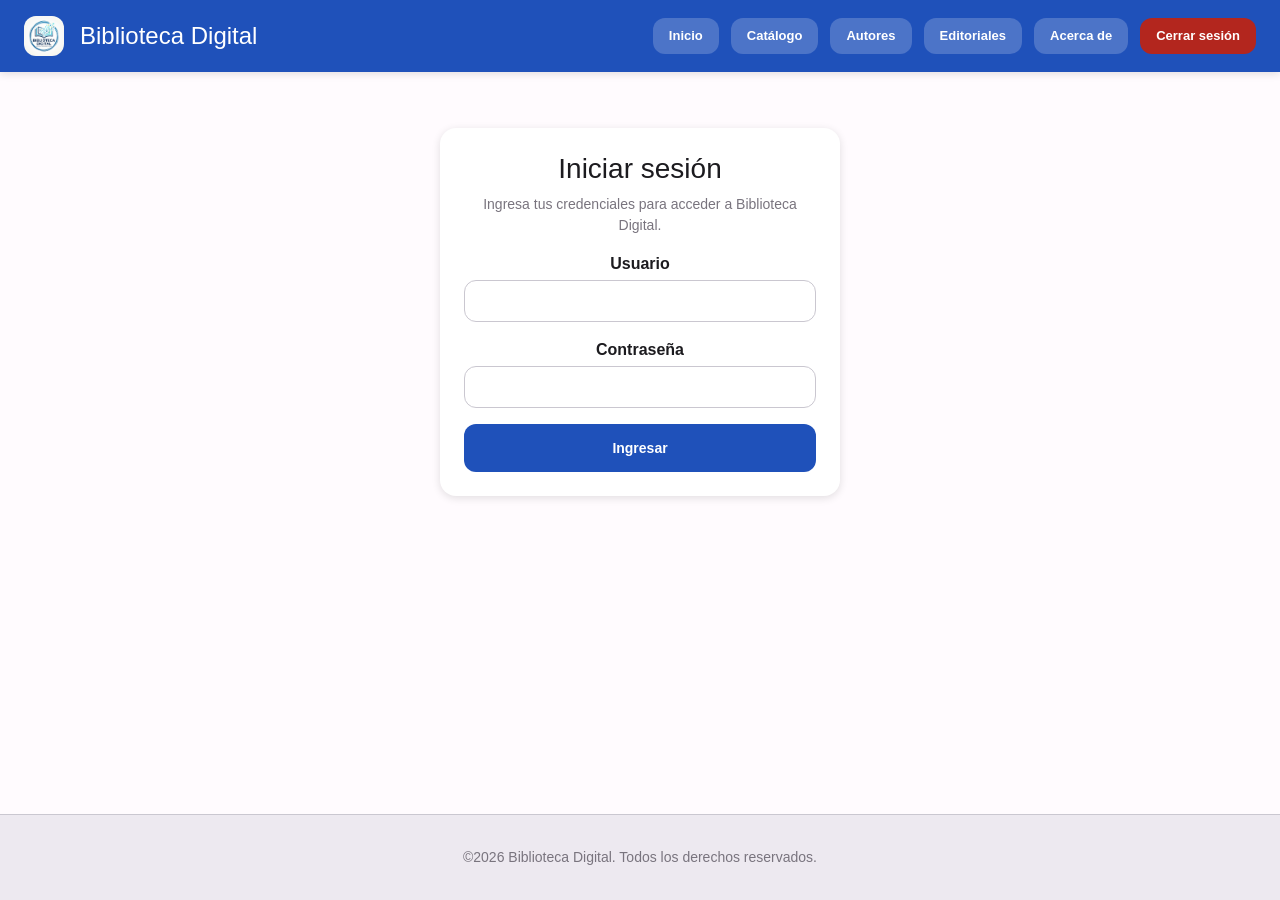
<file: index.html>
<!doctype html>
<html lang="es">
    <head>
        <meta charset="UTF-8" />
        <meta http-equiv="refresh" content="0; url=login.html" />
        <title>Redirigiendo...</title>
    </head>
    <body>
        <p>Si no eres redirigido, <a href="login.html">haz clic aquí</a>.</p>
    </body>
</html>
</file>
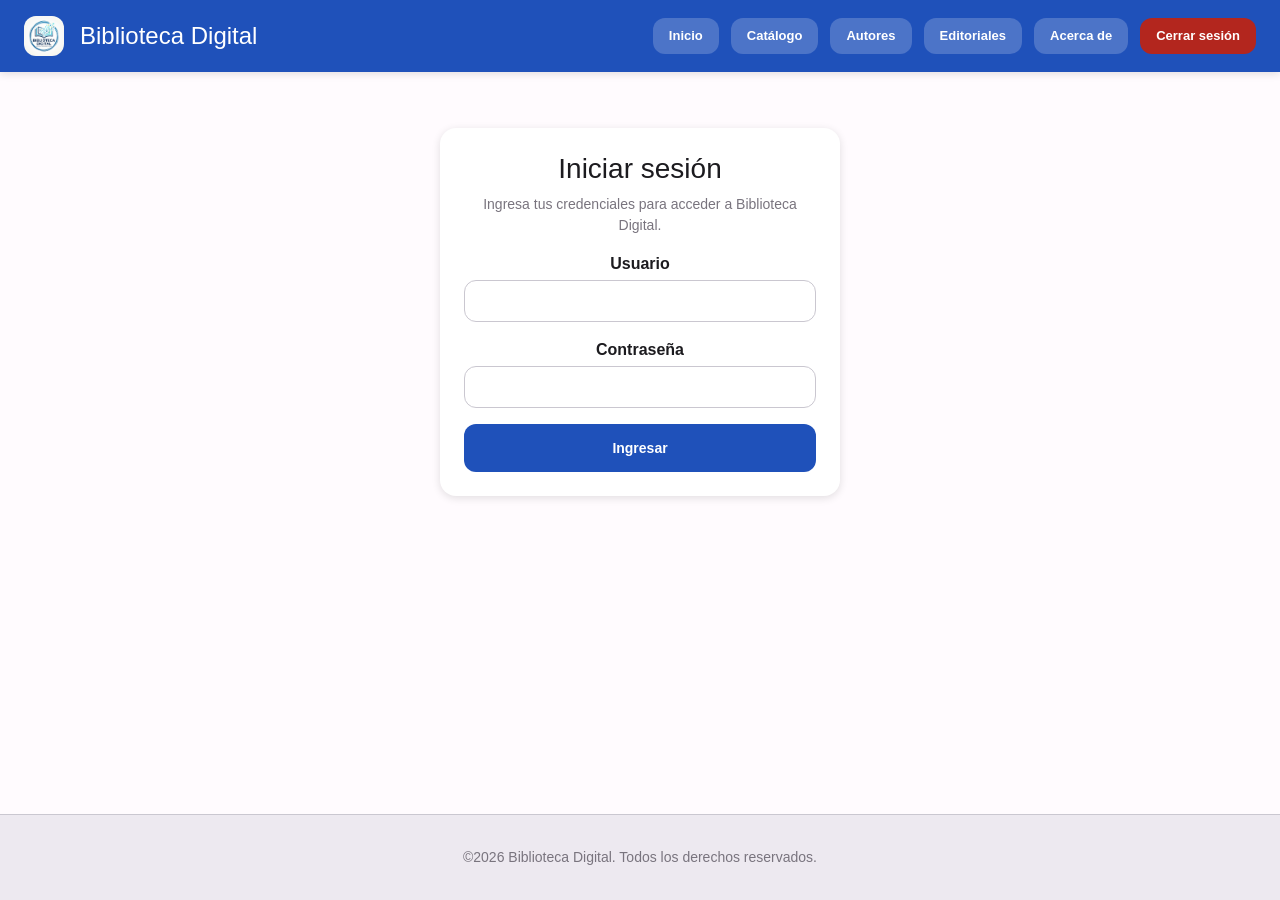
<file: acerca_de.html>
<!doctype html>
<html lang="es">
    <head>
        <meta charset="UTF-8" />
        <meta name="viewport" content="width=device-width, initial-scale=1.0" />
        <title>Acerca de - Biblioteca Digital</title>
        <link rel="stylesheet" href="configuracion_vista.css" />
    </head>
    <body>
        <div id="componente_encabezado"></div>
        <main
            class="acerca_main contenedor_principal"
            aria-labelledby="titulo_acerca"
        >
            <article class="tarjeta_interactiva acerca_contenido">
                <h2 id="titulo_acerca">Acerca del proyecto</h2>
                <blockquote class="acerca_cita" aria-label="Cita inspiradora">
                    "La lectura es a la mente lo que el ejercicio al cuerpo."
                    -Joseph Addison.
                </blockquote>
                <p>
                    Nuestra misión es democratizar el acceso a la literatura
                    mediante plataformas responsivas, rápidas y accesibles bajo
                    estándares web modernos.
                </p>
            </article>
            <section
                class="estadisticas_seccion"
                aria-labelledby="titulo_estadisticas"
                style="width: 100%; border-radius: var(--radius-lg)"
            >
                <div class="contenedor">
                    <h2
                        id="titulo_estadisticas"
                        class="mb_lg"
                        style="text-align: center"
                    >
                        Estadísticas de la biblioteca
                    </h2>
                    <div class="estadisticas_grid">
                        <div class="estadistica_tarjeta">
                            <div
                                class="estadistica_numero"
                                id="total_libros"
                            ></div>
                            <div class="estadistica_campo">Libros</div>
                        </div>
                        <div class="estadistica_tarjeta">
                            <div
                                class="estadistica_numero"
                                id="total_autores"
                            ></div>
                            <div class="estadistica_campo">Autores</div>
                        </div>
                        <div class="estadistica_tarjeta">
                            <div
                                class="estadistica_numero"
                                id="total_generos"
                            ></div>
                            <div class="estadistica_campo">Géneros</div>
                        </div>
                        <div class="estadistica_tarjeta">
                            <div
                                class="estadistica_numero"
                                id="total_editoriales"
                            ></div>
                            <div class="estadistica_campo">Editoriales</div>
                        </div>
                    </div>
                </div>
            </section>
        </main>
        <div id="componente_pie_pagina"></div>
        <script src="biblioteca.js"></script>
        <script src="acerca_de.js"></script>
    </body>
</html>
</file>
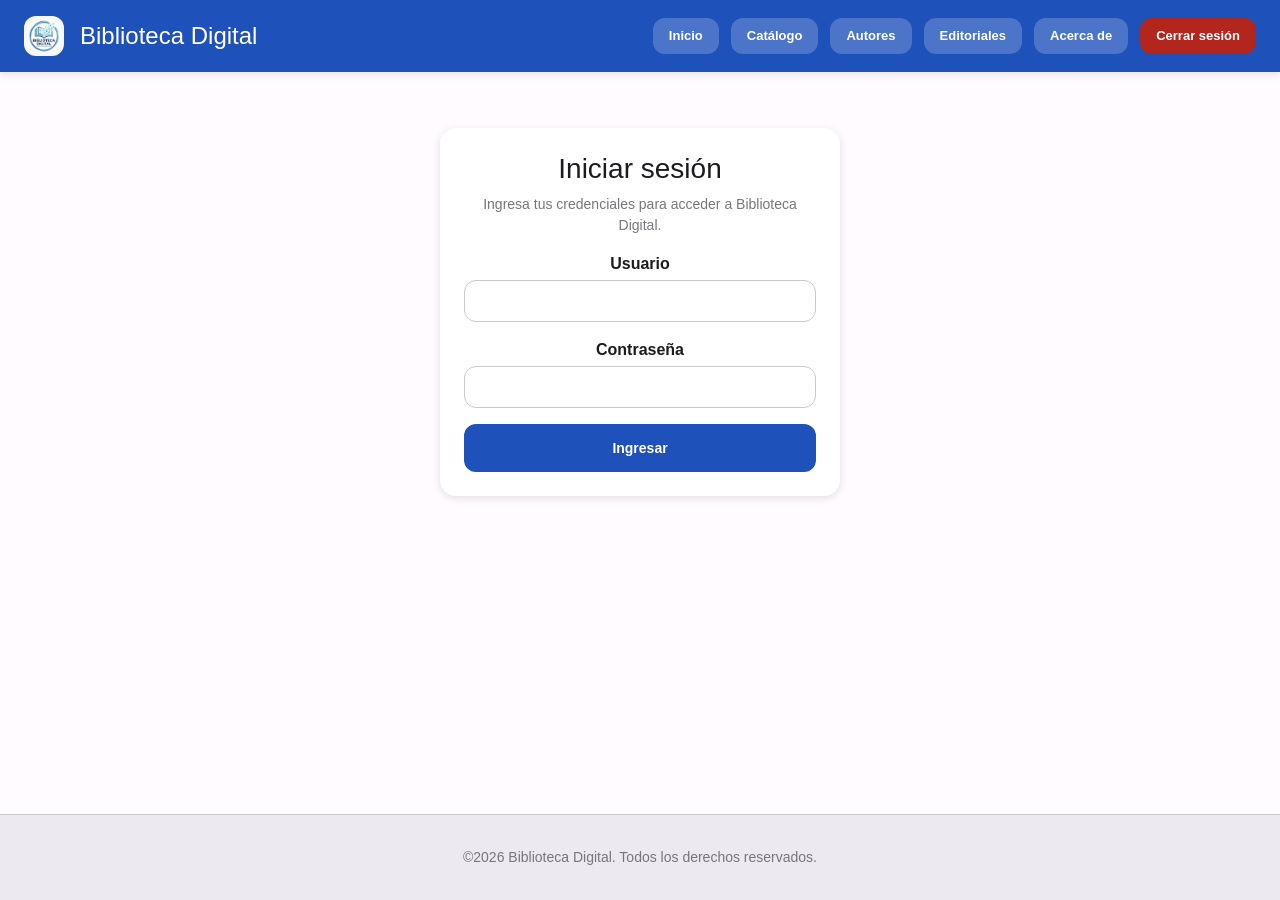
<file: autores.html>
﻿<!doctype html>
<html lang="es">
    <head>
        <meta charset="UTF-8" />
        <meta name="viewport" content="width=device-width, initial-scale=1.0" />
        <title>Autores - Biblioteca Digital</title>
        <link rel="stylesheet" href="configuracion_vista.css" />
    </head>
    <body>
        <div id="componente_encabezado"></div>
        <main class="autores_editoriales_main">
            <div class="autores_editoriales_contenedor">
                <div class="autores_editoriales_encabezado">
                    <h2>Autores</h2>
                    <p>
                        Descubre los autores disponibles en nuestra biblioteca y
                        explora sus obras desde el catálogo.
                    </p>
                </div>
                <div style="overflow-x: auto">
                    <table
                        class="tabla_datos"
                        id="tabla_autores"
                        aria-label="Lista de autores disponibles"
                    >
                        <thead>
                            <tr>
                                <th scope="col">Nombre del autor</th>
                                <th scope="col">Disponibles</th>
                                <th scope="col">Acciones</th>
                            </tr>
                        </thead>
                        <tbody id="cuerpo_tabla_autores"></tbody>
                    </table>
                </div>
                <div
                    id="autores_vacio"
                    class="autores_vacio oculto"
                    role="alert"
                >
                    No hay autores disponibles.
                </div>
            </div>
        </main>
        <div id="componente_pie_pagina"></div>
        <script src="biblioteca.js"></script>
        <script src="autores.js"></script>
    </body>
</html>
</file>
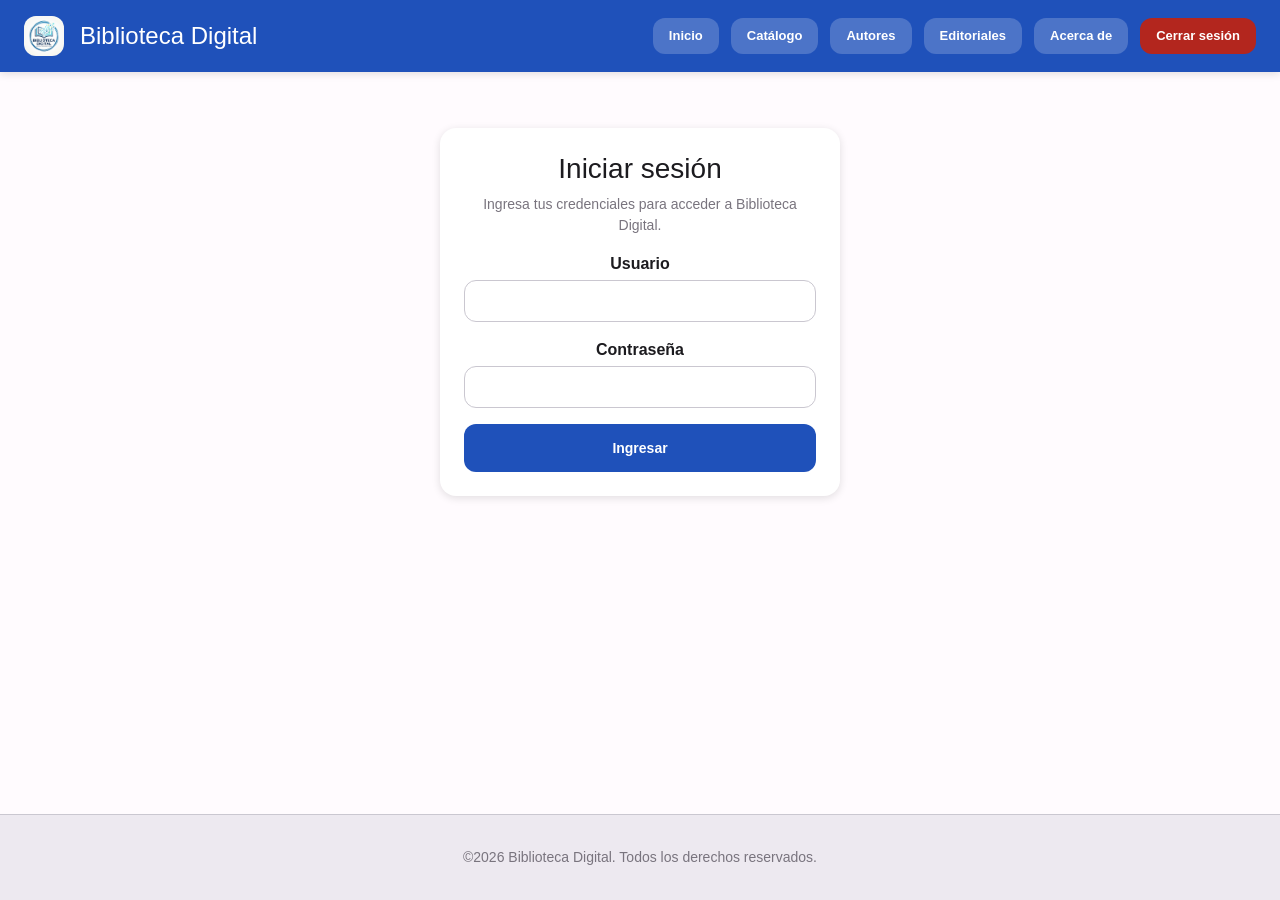
<file: catalogo.html>
<!doctype html>
<html lang="es">
    <head>
        <meta charset="UTF-8" />
        <meta name="viewport" content="width=device-width, initial-scale=1.0" />
        <title>Catálogo - Biblioteca Digital</title>
        <link rel="stylesheet" href="configuracion_vista.css" />
    </head>
    <body>
        <div id="componente_encabezado"></div>
        <main class="catalogo_main">
            <div class="catalogo_contenedor">
                <aside class="filtros_panel" aria-labelledby="titulo_filtros">
                    <h3 id="titulo_filtros">Filtros</h3>
                    <div class="filtro_grupo">
                        <label for="busqueda">Buscar por título o autor</label>
                        <input
                            type="text"
                            id="busqueda"
                            class="input"
                            placeholder="Ej: Quijote"
                        />
                    </div>
                    <div class="filtro_grupo">
                        <label for="ordenamiento">Ordenar por</label>
                        <select id="ordenamiento" class="select">
                            <option value="titulo_ascendente">
                                Título (A-Z)
                            </option>
                            <option value="titulo_descendente">
                                Título (Z-A)
                            </option>
                            <option value="anio_ascendente">
                                Año (más viejos)
                            </option>
                            <option value="anio_descendente">
                                Año (más nuevos)
                            </option>
                        </select>
                    </div>
                    <div class="filtro_acciones">
                        <button
                            id="limpiar_filtros"
                            class="boton boton_secundario"
                            style="width: 100%"
                        >
                            Limpiar filtros
                        </button>
                    </div>
                </aside>
                <div
                    class="catalogo_contenido"
                    aria-labelledby="titulo_catalogo"
                >
                    <div class="catalogo_encabezado">
                        <h2 id="titulo_catalogo">Catálogo</h2>
                        <p id="resultados_info" aria-live="polite">
                            Cargando catálogo...
                        </p>
                    </div>
                    <div style="overflow-x: auto">
                        <table
                            class="tabla_datos"
                            id="tabla_libros"
                            aria-describedby="resultados_info"
                        >
                            <thead>
                                <tr>
                                    <th scope="col">Portada</th>
                                    <th scope="col">Título</th>
                                    <th scope="col">Autor</th>
                                    <th scope="col">Género</th>
                                    <th scope="col">Año</th>
                                    <th scope="col">Acciones</th>
                                </tr>
                            </thead>
                            <tbody id="cuerpo_tabla_libros"></tbody>
                        </table>
                    </div>
                    <div
                        id="no_resultados"
                        class="no_resultados oculto"
                        role="alert"
                    >
                        <p>
                            No se encontraron libros que coincidan con tu
                            búsqueda.
                        </p>
                    </div>
                </div>
            </div>
        </main>
        <div id="componente_pie_pagina"></div>
        <script src="biblioteca.js"></script>
        <script src="catalogo.js"></script>
    </body>
</html>
</file>
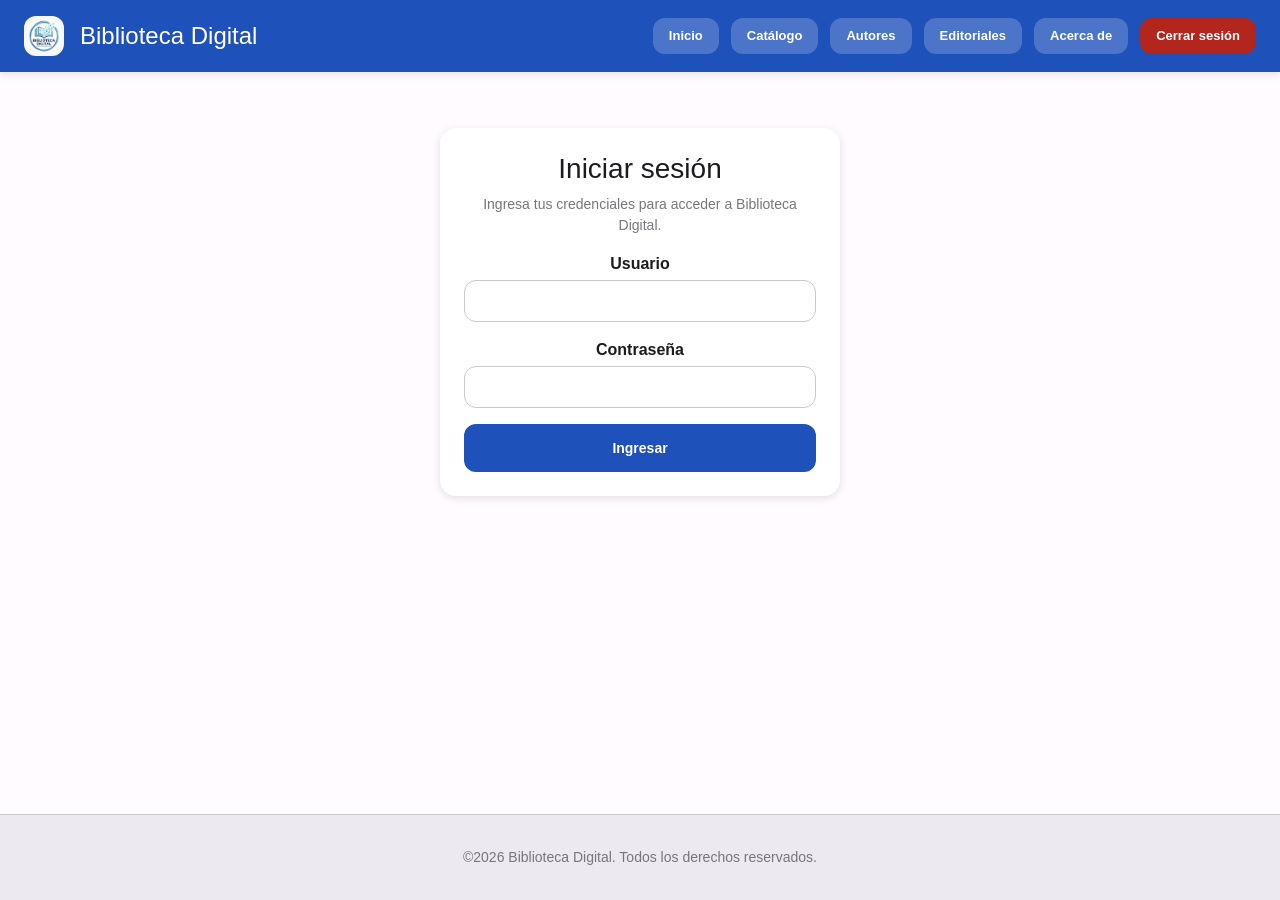
<file: detalle_libro.html>
<!doctype html>
<html lang="es">
    <head>
        <meta charset="UTF-8" />
        <meta name="viewport" content="width=device-width, initial-scale=1.0" />
        <title>Detalle del libro - Biblioteca Digital</title>
        <link rel="stylesheet" href="configuracion_vista.css" />
    </head>
    <body>
        <div id="componente_encabezado"></div>
        <main class="detalle_main">
            <div class="detalle_contenedor">
                <article id="detalle_contenido" aria-live="polite"></article>
                <section
                    class="relacionados_seccion oculto"
                    id="relacionados_seccion"
                    aria-labelledby="titulo_relacionados"
                >
                    <h3 id="titulo_relacionados">Libros relacionados</h3>
                    <div class="relacionados_grid" id="relacionados_grid"></div>
                </section>
            </div>
        </main>
        <div id="componente_pie_pagina"></div>
        <script src="biblioteca.js"></script>
        <script src="detalle_libro.js"></script>
    </body>
</html>
</file>
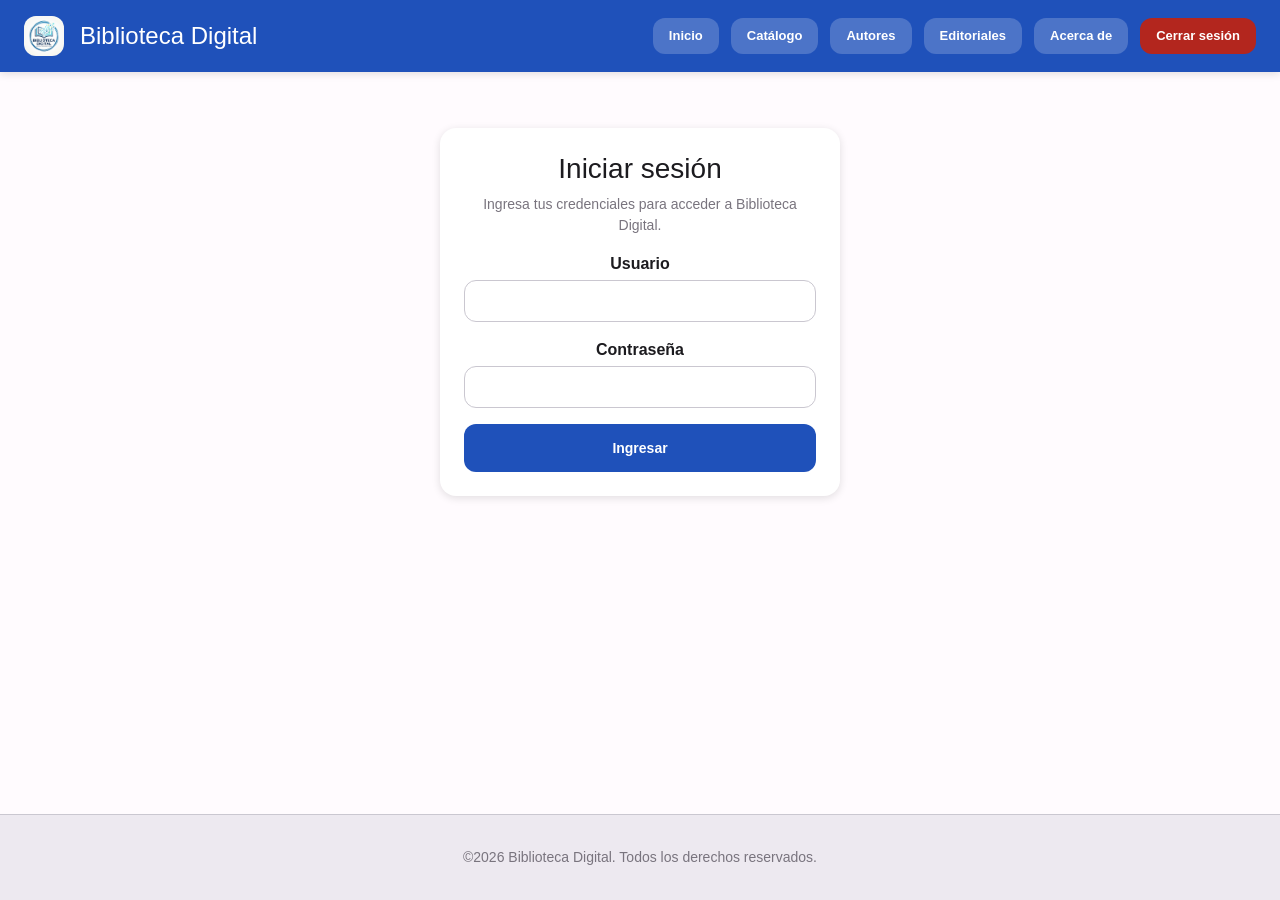
<file: editoriales.html>
<!doctype html>
<html lang="es">
    <head>
        <meta charset="UTF-8" />
        <meta name="viewport" content="width=device-width, initial-scale=1.0" />
        <title>Editoriales - Biblioteca Digital</title>
        <link rel="stylesheet" href="configuracion_vista.css" />
    </head>
    <body>
        <div id="componente_encabezado"></div>
        <main class="autores_editoriales_main">
            <div class="autores_editoriales_contenedor">
                <div class="autores_editoriales_encabezado">
                    <h2>Editoriales</h2>
                    <p>
                        Explora las editoriales disponibles en nuestra
                        biblioteca.
                    </p>
                </div>
                <div
                    class="filtro_grupo"
                    style="margin-bottom: var(--spacing-lg)"
                >
                    <label for="busqueda_editorial">Buscar editorial</label>
                    <input
                        type="text"
                        id="busqueda_editorial"
                        class="input"
                        placeholder="Ej: Planeta"
                    />
                </div>
                <div style="overflow-x: auto">
                    <table
                        class="tabla_datos"
                        id="tabla_editoriales"
                        aria-label="Lista de editoriales disponibles"
                    >
                        <thead>
                            <tr>
                                <th scope="col">Nombre de la editorial</th>
                                <th scope="col">Disponibles</th>
                            </tr>
                        </thead>
                        <tbody id="cuerpo_tabla_editoriales"></tbody>
                    </table>
                </div>
                <div
                    id="editoriales_vacio"
                    class="autores_vacio oculto"
                    role="alert"
                >
                    No hay editoriales disponibles.
                </div>
            </div>
        </main>
        <div id="componente_pie_pagina"></div>
        <script src="biblioteca.js"></script>
        <script src="editoriales.js"></script>
    </body>
</html>
</file>
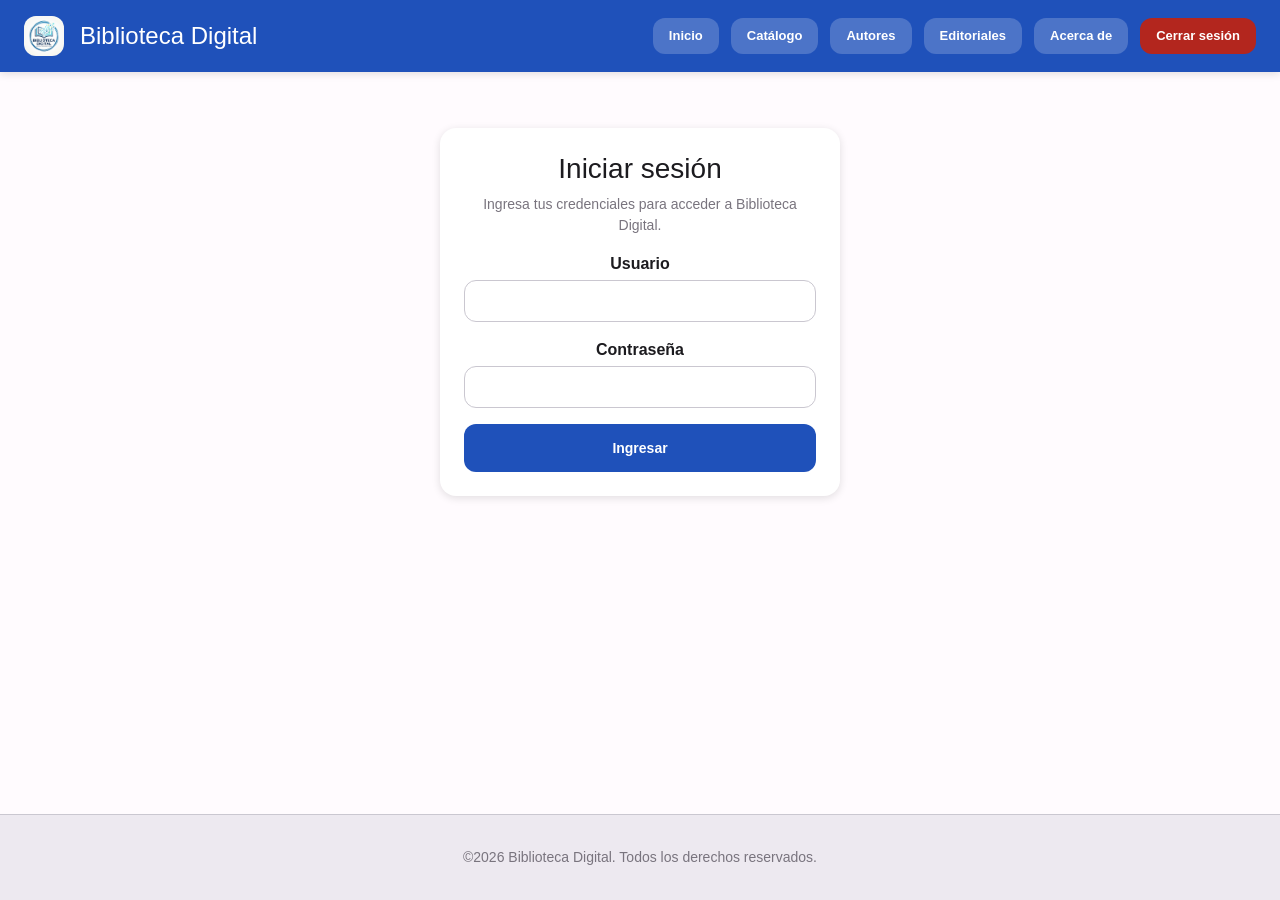
<file: inicio.html>
<!doctype html>
<html lang="es">
    <head>
        <meta charset="UTF-8" />
        <meta name="viewport" content="width=device-width, initial-scale=1.0" />
        <title>Inicio - Biblioteca Digital</title>
        <link rel="stylesheet" href="configuracion_vista.css" />
    </head>
    <body>
        <div id="componente_encabezado"></div>
        <main>
            <section class="presentacion">
                <div class="presentacion_contenido">
                    <img
                        src="logo.png"
                        alt="Logo Biblioteca Digital"
                        class="presentacion_logo"
                    />
                    <h1>Bienvenido a Biblioteca Digital</h1>
                    <p>
                        Explora una colección de obras clásicas y contemporáneas
                    </p>
                </div>
            </section>
            <section
                class="categorias_seccion"
                aria-labelledby="titulo_categorias"
            >
                <div class="contenedor">
                    <h2 id="titulo_categorias" class="mb_lg">
                        Géneros disponibles
                    </h2>
                    <div style="overflow-x: auto">
                        <table
                            class="tabla_datos"
                            aria-describedby="titulo_categorias"
                        >
                            <thead>
                                <tr>
                                    <th scope="col">Género</th>
                                    <th scope="col">Disponibles</th>
                                    <th scope="col">Acciones</th>
                                </tr>
                            </thead>
                            <tbody id="cuerpo_tabla_generos"></tbody>
                        </table>
                    </div>
                </div>
            </section>
        </main>
        <div id="componente_pie_pagina"></div>
        <script src="biblioteca.js"></script>
        <script src="inicio.js"></script>
    </body>
</html>
</file>
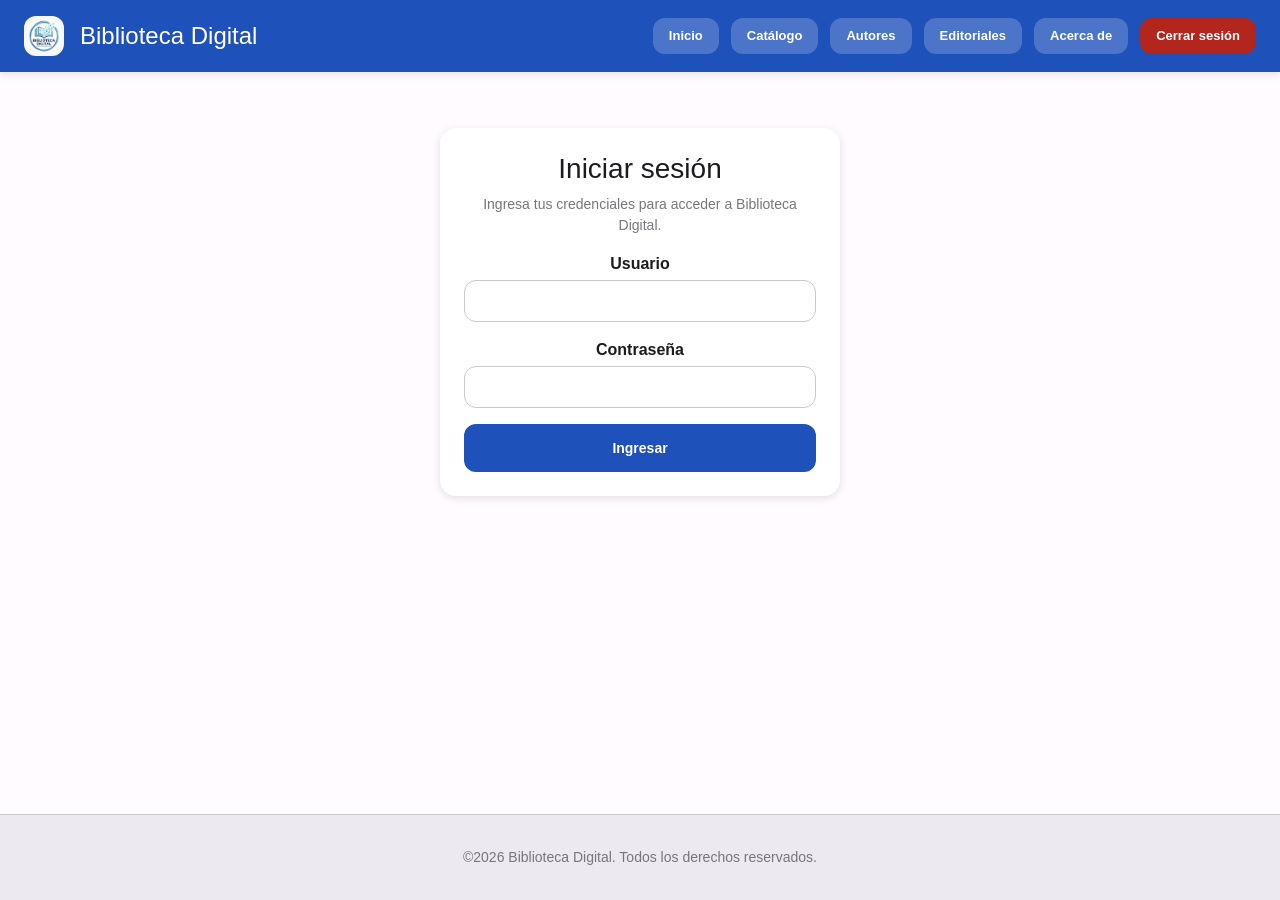
<file: login.html>
<!doctype html>
<html lang="es">
    <head>
        <meta charset="UTF-8" />
        <meta name="viewport" content="width=device-width, initial-scale=1.0" />
        <title>Login - Biblioteca Digital</title>
        <link rel="stylesheet" href="configuracion_vista.css" />
    </head>
    <body>
        <div id="componente_encabezado"></div>
        <main class="contenedor_principal">
            <section
                class="tarjeta_interactiva login_tarjeta"
                aria-labelledby="titulo_login"
            >
                <div class="login_encabezado texto_centro">
                    <h2 id="titulo_login">Iniciar sesión</h2>
                    <p>
                        Ingresa tus credenciales para acceder a Biblioteca
                        Digital.
                    </p>
                </div>
                <form
                    id="formulario_login"
                    class="formulario_login"
                    aria-describedby="mensaje_error"
                >
                    <div class="grupo_filtro texto_centro">
                        <label for="nombre_usuario">Usuario</label>
                        <input
                            class="input"
                            type="text"
                            id="nombre_usuario"
                            name="nombre_usuario"
                            required
                            aria-required="true"
                        />
                    </div>
                    <div class="grupo_filtro texto_centro">
                        <label for="contrasenia">Contraseña</label>
                        <input
                            class="input"
                            type="password"
                            id="contrasenia"
                            name="contrasenia"
                            required
                            aria-required="true"
                        />
                    </div>
                    <button type="submit" class="boton_primario">
                        Ingresar
                    </button>
                    <div
                        id="mensaje_error"
                        class="oculto texto_error mt_sm texto_centro"
                    ></div>
                </form>
            </section>
        </main>
        <div id="componente_pie_pagina"></div>
        <script src="biblioteca.js"></script>
        <script src="login.js"></script>
    </body>
</html>
</file>
<file: configuracion_vista.css>
:root {
    --primary: #1f51ba;
    --primary-light: #6b8ce9;
    --primary-dark: #003e99;
    --secondary: #625b71;
    --tertiary: #7d5260;
    --error: #b3261e;
    --background: #fffbfe;
    --surface: #fffbfe;
    --surface-dim: #ebe7f0;
    --surface-bright: #fffbfe;
    --surface-container-lowest: #ffffff;
    --surface-container-low: #f7f2fa;
    --surface-container: #f3eef6;
    --surface-container-high: #ede9f0;
    --surface-container-highest: #e8e3eb;
    --outline: #79747e;
    --outline-variant: #cac7d0;
    --on-primary: #ffffff;
    --on-secondary: #ffffff;
    --on-tertiary: #ffffff;
    --on-error: #ffffff;
    --on-background: #1c1b1f;
    --on-surface: #1c1b1f;
    --shadow: 0 2px 8px rgba(0, 0, 0, 0.12);
    --shadow-lg: 0 8px 16px rgba(0, 0, 0, 0.15);
    --shadow-xl: 0 16px 24px rgba(0, 0, 0, 0.15);
    --font-family:
        -apple-system, BlinkMacSystemFont, "Segoe UI", "Roboto", "Oxygen",
        "Ubuntu", "Cantarell", sans-serif;
    --font-size-display-lg: 3.5rem;
    --font-size-display-md: 2.8rem;
    --font-size-display-sm: 2.2rem;
    --font-size-headline-lg: 2rem;
    --font-size-headline-md: 1.75rem;
    --font-size-headline-sm: 1.5rem;
    --font-size-title-lg: 1.375rem;
    --font-size-title-md: 1.25rem;
    --font-size-title-sm: 1.125rem;
    --font-size-body-lg: 1rem;
    --font-size-body-md: 0.875rem;
    --font-size-body-sm: 0.8125rem;
    --font-size-label-lg: 0.875rem;
    --font-size-label-md: 0.8125rem;
    --font-size-label-sm: 0.6875rem;
    --spacing-xs: 4px;
    --spacing-sm: 8px;
    --spacing-md: 12px;
    --spacing-lg: 16px;
    --spacing-xl: 24px;
    --spacing-2xl: 32px;
    --spacing-3xl: 48px;
    --radius-xs: 4px;
    --radius-sm: 8px;
    --radius-md: 12px;
    --radius-lg: 16px;
    --radius-xl: 28px;
    --radius-full: 9999px;
    --transition-short: 150ms cubic-bezier(0.4, 0, 0.2, 1);
    --transition-medium: 250ms cubic-bezier(0.4, 0, 0.2, 1);
    --transition-long: 350ms cubic-bezier(0.4, 0, 0.2, 1);
}
@media (prefers-color-scheme: dark) {
    :root {
        --primary: #afc6ff;
        --primary-light: #d0e1ff;
        --primary-dark: #0d47a1;
        --secondary: #cac7d0;
        --tertiary: #efd7e2;
        --background: #1c1b1f;
        --surface: #1c1b1f;
        --surface-dim: #131215;
        --surface-bright: #3f3d44;
        --surface-container-lowest: #0f0d13;
        --surface-container-low: #262429;
        --surface-container: #2d2a30;
        --surface-container-high: #38353b;
        --surface-container-highest: #433f46;
        --outline: #9a9fa5;
        --outline-variant: #50474e;
        --on-primary: #000000;
        --on-secondary: #000000;
        --on-background: #e6e1e6;
        --on-surface: #e6e1e6;
    }
}
* {
    margin: 0;
    padding: 0;
    box-sizing: border-box;
}
html,
body {
    width: 100%;
    height: 100%;
}
body {
    font-family: var(--font-family);
    font-size: var(--font-size-body-lg);
    line-height: 1.5;
    color: var(--on-background);
    background-color: var(--background);
    overflow-x: hidden;
}
h1,
h2,
h3,
h4,
h5,
h6 {
    line-height: 1.2;
    margin: 0;
}
h1 {
    font-size: var(--font-size-headline-lg);
    font-weight: 500;
}
h2 {
    font-size: var(--font-size-headline-md);
    font-weight: 500;
}
h3 {
    font-size: var(--font-size-headline-sm);
    font-weight: 500;
}
h4 {
    font-size: var(--font-size-title-lg);
    font-weight: 500;
}
p {
    margin: 0;
    line-height: 1.5;
}
a {
    color: var(--primary);
    text-decoration: none;
    transition: color var(--transition-short);
}
a:hover {
    color: var(--primary-light);
}
body {
    display: flex;
    flex-direction: column;
    min-height: 100vh;
}
main {
    flex: 1;
}
.barra_superior {
    background-color: var(--primary);
    padding: var(--spacing-lg) var(--spacing-xl);
    display: flex;
    align-items: center;
    gap: var(--spacing-lg);
    box-shadow: var(--shadow);
    position: sticky;
    top: 0;
    z-index: 100;
}
.barra_superior h1 {
    font-size: var(--font-size-headline-sm);
    flex: 1;
    color: var(--on-primary);
}
.barra_superior_logo {
    width: 40px;
    height: 40px;
    border-radius: var(--radius-md);
    object-fit: cover;
    background-color: rgba(255, 255, 255, 0.1);
}
.barra_superior_acciones {
    display: flex;
    gap: var(--spacing-md);
    align-items: center;
}
.barra_superior_acciones a {
    padding: var(--spacing-sm) var(--spacing-lg) !important;
    font-size: var(--font-size-label-md) !important;
    border-radius: var(--radius-md);
    transition: all var(--transition-short);
}
.barra_superior_acciones .boton_primario {
    background-color: rgba(255, 255, 255, 0.2);
    color: var(--on-primary);
    border: none;
}
.barra_superior_acciones .boton_primario:hover {
    background-color: rgba(255, 255, 255, 0.3);
    transform: none;
}
.boton {
    padding: var(--spacing-md) var(--spacing-lg);
    border: none;
    border-radius: var(--radius-md);
    font-size: var(--font-size-label-lg);
    font-weight: 500;
    cursor: pointer;
    transition: all var(--transition-short);
    font-family: var(--font-family);
    display: inline-flex;
    align-items: center;
    gap: var(--spacing-md);
    text-decoration: none;
}
.boton_primario {
    background-color: var(--primary);
    color: var(--on-primary);
    padding: var(--spacing-lg) var(--spacing-xl);
    border-radius: var(--radius-md);
    text-decoration: none;
    font-size: var(--font-size-label-lg);
    font-weight: 600;
}
.boton_primario:hover {
    background-color: var(--primary-dark);
    box-shadow: var(--shadow-xl);
    transform: translateY(-3px);
}
.boton_primario:active {
    transform: translateY(-1px);
    box-shadow: var(--shadow-lg);
}
.boton_secundario {
    background-color: var(--surface-container-lowest);
    color: var(--on-surface);
    border: 2px solid var(--primary);
    padding: var(--spacing-md) var(--spacing-lg);
    font-weight: 600;
}
.boton_secundario:hover {
    background-color: var(--surface-container-high);
    box-shadow: var(--shadow-lg);
}
.boton_peligro {
    background-color: var(--error);
    color: var(--on-error);
    padding: var(--spacing-md) var(--spacing-lg);
    border-radius: var(--radius-md);
    border: none;
    cursor: pointer;
}
.boton_icono {
    width: 40px;
    height: 40px;
    padding: 0;
    display: flex;
    align-items: center;
    justify-content: center;
    border-radius: var(--radius-full);
}
.contenedor_principal {
    max-width: 1200px;
    margin: 0 auto;
    padding: var(--spacing-xl);
}
.tarjeta_interactiva {
    background-color: var(--surface-container-lowest);
    border-radius: var(--radius-lg);
    padding: var(--spacing-lg);
    box-shadow: var(--shadow);
    transition: all var(--transition-medium);
}
.tarjeta_interactiva:hover {
    box-shadow: var(--shadow-lg);
    transform: translateY(-4px);
}
.login_tarjeta {
    max-width: 440px;
    margin: 3rem auto;
    padding: var(--spacing-xl);
}
.login_encabezado p {
    margin-top: var(--spacing-sm);
    color: var(--outline);
    font-size: var(--font-size-body-md);
}
.formulario_login {
    display: flex;
    flex-direction: column;
    gap: var(--spacing-lg);
    margin-top: var(--spacing-lg);
}
.grupo_filtro {
    display: flex;
    flex-direction: column;
    gap: var(--spacing-xs);
}
.grupo_filtro label {
    font-weight: 600;
    color: var(--on-surface);
}
.tarjeta_interactiva_img {
    width: 100%;
    height: 240px;
    object-fit: cover;
    border-radius: var(--radius-md);
    margin-bottom: var(--spacing-lg);
}
.tabla_datos {
    width: 100%;
    border-collapse: collapse;
    margin-top: var(--spacing-lg);
}
.tabla_datos th,
.tabla_datos td {
    padding: var(--spacing-md);
    border: 1px solid var(--outline-variant);
    text-align: left;
}
.tabla_datos th {
    background-color: var(--surface-container);
}
.grid {
    display: grid;
    grid-template-columns: repeat(auto-fill, minmax(200px, 1fr));
    gap: var(--spacing-xl);
}
.grid_xl {
    grid-template-columns: repeat(auto-fill, minmax(280px, 1fr));
}
@media (max-width: 768px) {
    .grid {
        grid-template-columns: repeat(auto-fill, minmax(150px, 1fr));
    }
    .grid_xl {
        grid-template-columns: repeat(auto-fill, minmax(200px, 1fr));
    }
}
.input {
    width: 100%;
    padding: var(--spacing-md) var(--spacing-lg);
    border: 1px solid var(--outline-variant);
    border-radius: var(--radius-md);
    font-size: var(--font-size-body-md);
    font-family: var(--font-family);
    background-color: var(--surface-container-lowest);
    color: var(--on-surface);
    transition: all var(--transition-short);
}
.input:focus {
    outline: none;
    border-color: var(--primary);
    box-shadow: 0 0 0 3px rgba(31, 81, 186, 0.1);
}
.select {
    padding: var(--spacing-md) var(--spacing-lg);
    border: 1px solid var(--outline-variant);
    border-radius: var(--radius-md);
    font-size: var(--font-size-body-md);
    font-family: var(--font-family);
    background-color: var(--surface-container-lowest);
    color: var(--on-surface);
    cursor: pointer;
    transition: all var(--transition-short);
}
.select:focus {
    outline: none;
    border-color: var(--primary);
}
.chip {
    display: inline-flex;
    align-items: center;
    gap: var(--spacing-sm);
    padding: var(--spacing-sm) var(--spacing-md);
    background-color: var(--surface-container);
    border: 1px solid var(--outline-variant);
    border-radius: var(--radius-full);
    font-size: var(--font-size-label-md);
    cursor: pointer;
    transition: all var(--transition-short);
}
.chip:hover {
    background-color: var(--surface-container-high);
}
.chip.active {
    background-color: var(--primary);
    color: var(--on-primary);
    border-color: var(--primary);
}
.carga_rueda {
    display: inline-block;
    width: 20px;
    height: 20px;
    border: 2px solid var(--surface-container-high);
    border-top-color: var(--primary);
    border-radius: 50%;
    animation: spin 0.8s linear infinite;
}
@keyframes spin {
    to {
        transform: rotate(360deg);
    }
}
.contenedor {
    max-width: 1200px;
    margin: 0 auto;
    padding: 0 var(--spacing-xl);
    width: 100%;
}
.mt_sm {
    margin-top: var(--spacing-sm);
}
.mt_md {
    margin-top: var(--spacing-md);
}
.mt_lg {
    margin-top: var(--spacing-lg);
}
.mt_xl {
    margin-top: var(--spacing-xl);
}
.mb_sm {
    margin-bottom: var(--spacing-sm);
}
.mb_md {
    margin-bottom: var(--spacing-md);
}
.mb_lg {
    margin-bottom: var(--spacing-lg);
}
.mb_xl {
    margin-bottom: var(--spacing-xl);
}
.gap-sm {
    gap: var(--spacing-sm);
}
.gap-md {
    gap: var(--spacing-md);
}
.gap-lg {
    gap: var(--spacing-lg);
}
.flex {
    display: flex;
    align-items: center;
}
.flex_col {
    display: flex;
    flex-direction: column;
}
.flex_between {
    display: flex;
    justify-content: space-between;
    align-items: center;
}
.texto_centro {
    text-align: center;
}
.texto_silenciado {
    color: var(--outline);
}
.texto_error {
    color: var(--error);
}
.texto_primario {
    color: var(--primary);
}
.oculto {
    display: none;
}
.visible {
    display: block;
}
.acerca_main {
    display: grid;
    grid-template-columns: 1fr;
    gap: 2rem;
    justify-items: center;
    padding: 0 var(--spacing-xl);
}
.acerca_contenido {
    width: min(100%, 760px);
}
.acerca_cita {
    border-left: 4px solid var(--primary);
    padding-left: 1rem;
    margin: 1.5rem 0;
    font-style: italic;
    color: var(--outline);
}
@media (min-width: 768px) {
    .acerca_main {
        padding: 0;
    }
}
.autores_editoriales_main {
    padding: var(--spacing-lg);
    background-color: var(--surface);
}
.autores_editoriales_contenedor {
    max-width: 1200px;
    margin: 0 auto;
    display: grid;
    gap: var(--spacing-lg);
}
.autores_editoriales_encabezado {
    display: flex;
    flex-direction: column;
    gap: var(--spacing-sm);
    margin-bottom: var(--spacing-lg);
}
.autores_editoriales_encabezado h2 {
    font-size: var(--font-size-headline-sm);
    margin: 0;
}
.autores_editoriales_encabezado p {
    color: var(--outline);
    font-size: var(--font-size-body-md);
    margin: 0;
}
.autores-grid {
    display: grid;
    grid-template-columns: repeat(auto-fit, minmax(220px, 1fr));
    gap: 1.5rem;
}
.autor_tarjeta_interactiva {
    background-color: var(--surface-container-lowest);
    border-radius: var(--radius-md);
    padding: var(--spacing-md);
    box-shadow: var(--shadow);
    display: flex;
    flex-direction: column;
    gap: var(--spacing-sm);
}
.autor_tarjeta_interactiva_nombre {
    font-size: var(--font-size-title-md);
    margin: 0;
}
.autor_tarjeta_interactiva_libros {
    color: var(--outline);
    font-size: var(--font-size-body-sm);
    margin: 0;
}
.autor_tarjeta_interactiva_acciones {
    margin-top: auto;
}
.autor_tarjeta_interactiva_boton {
    display: inline-flex;
    justify-content: center;
    width: 100%;
    padding: var(--spacing-sm) var(--spacing-md);
    border-radius: var(--radius-md);
    text-decoration: none;
    color: var(--on-primary);
    background-color: var(--primary);
    font-weight: 600;
    transition: background-color var(--transition-short);
}
.autor_tarjeta_interactiva_boton:hover {
    background-color: var(--primary-dark);
}
.autores_vacio {
    padding: 3rem 1rem;
    border: 1px dashed var(--outline-variant);
    text-align: center;
    color: var(--outline);
    border-radius: var(--radius-lg);
}
@media (max-width: 768px) {
    .autores_editoriales_main {
        padding: var(--spacing-md);
    }
    .autores-grid {
        grid-template-columns: repeat(1, minmax(0, 1fr));
    }
}
.catalogo_main {
    padding: var(--spacing-lg);
    background-color: var(--surface);
}
.catalogo_contenedor {
    display: grid;
    grid-template-columns: 240px 1fr;
    gap: var(--spacing-lg);
    max-width: 1200px;
    margin: 0 auto;
}
.filtros_panel {
    background-color: var(--surface-container-lowest);
    padding: var(--spacing-lg);
    border-radius: var(--radius-md);
    height: fit-content;
    position: sticky;
    top: 80px;
    box-shadow: var(--shadow);
}
.filtros_panel h3 {
    font-size: var(--font-size-title-md);
    margin-bottom: var(--spacing-md);
    color: var(--on-surface);
}
.filtro_grupo {
    margin-bottom: var(--spacing-md);
}
.filtro_grupo label {
    display: block;
    font-size: var(--font-size-body-sm);
    font-weight: 500;
    margin-bottom: var(--spacing-xs);
    color: var(--on-surface);
}
.filtro_grupo input,
.filtro_grupo select {
    width: 100%;
}
.filtro_acciones {
    display: flex;
    gap: var(--spacing-sm);
    margin-top: var(--spacing-lg);
}
.catalogo_contenido {
    flex: 1;
}
.catalogo_encabezado {
    margin-bottom: var(--spacing-lg);
}
.catalogo_encabezado h2 {
    font-size: var(--font-size-headline-sm);
    margin-bottom: var(--spacing-sm);
}
#resultados_info {
    color: var(--outline);
    font-size: var(--font-size-body-sm);
}
.catalogo_grid {
    display: grid;
    grid-template-columns: repeat(auto-fill, minmax(150px, 1fr));
    gap: var(--spacing-lg);
}
.catalogo_libro_tarjeta_interactiva {
    background-color: var(--surface-container-lowest);
    border-radius: var(--radius-md);
    overflow: hidden;
    box-shadow: var(--shadow);
    transition: all var(--transition-short);
    cursor: pointer;
    display: flex;
    flex-direction: column;
}
.catalogo_libro_tarjeta_interactiva:hover {
    box-shadow: var(--shadow-lg);
    transform: translateY(-3px);
}
.catalogo_libro_tarjeta_imagen {
    width: 100%;
    height: 220px;
    object-fit: cover;
    background-color: var(--surface-container-high);
}
.catalogo_libro_tarjeta_interactiva-contenido {
    padding: var(--spacing-md);
    flex: 1;
    display: flex;
    flex-direction: column;
}
.catalogo_libro_tarjeta_interactiva-title {
    font-size: var(--font-size-body-md);
    font-weight: 600;
    margin-bottom: var(--spacing-xs);
    line-height: 1.3;
    flex: 1;
}
.catalogo_libro_tarjeta_interactiva-info {
    font-size: var(--font-size-body-sm);
    color: var(--outline);
    margin-bottom: var(--spacing-xs);
}
.catalogo_libro_tarjeta_interactiva_meta {
    display: flex;
    gap: var(--spacing-sm);
    flex-wrap: wrap;
    margin-bottom: var(--spacing-sm);
}
.etiqueta {
    display: inline-block;
    background-color: var(--surface-container);
    color: var(--on-surface);
    padding: var(--spacing-xs) var(--spacing-sm);
    border-radius: var(--radius-full);
    font-size: var(--font-size-label-sm);
}
.catalogo_libro_tarjeta_interactiva-boton {
    width: 100%;
    padding: var(--spacing-sm) var(--spacing-md);
    border: none;
    border-radius: var(--radius-md);
    font-size: var(--font-size-body-sm);
    font-weight: 500;
    cursor: pointer;
    transition: all var(--transition-short);
    text-decoration: none;
    background-color: var(--primary);
    color: var(--on-primary);
    margin-top: auto;
}
.catalogo_libro_tarjeta_interactiva-boton:hover {
    background-color: var(--primary-dark);
}
.no_resultados {
    grid-column: 1 / -1;
    text-align: center;
    padding: 4rem var(--spacing-xl);
    background-color: var(--surface-container-low);
    border-radius: var(--radius-lg);
    border: 2px dashed var(--outline-variant);
}
.no_resultados p {
    font-size: var(--font-size-title-md);
    color: var(--outline);
}
.pie_pagina {
    background-color: var(--surface-container-high);
    padding: var(--spacing-xl);
    text-align: center;
    border-top: 1px solid var(--outline-variant);
    margin-top: var(--spacing-3xl);
}
.pie_pagina p {
    margin: var(--spacing-sm) 0;
    color: var(--outline);
    font-size: var(--font-size-body-md);
}
@media (max-width: 1024px) {
    .catalogo_contenedor {
        grid-template-columns: 240px 1fr;
    }
    .filtros_panel {
        position: static;
    }
}
@media (max-width: 768px) {
    .catalogo_contenedor {
        grid-template-columns: 1fr;
    }
    .filtros_panel {
        position: static;
        margin-bottom: var(--spacing-xl);
    }
    .catalogo_grid {
        grid-template-columns: repeat(auto-fill, minmax(150px, 1fr));
        gap: var(--spacing-lg);
    }
    .catalogo_libro_tarjeta_imagen {
        height: 200px;
    }
}
@media (max-width: 480px) {
    .catalogo_main {
        padding: var(--spacing-lg);
    }
    .catalogo_grid {
        grid-template-columns: repeat(2, 1fr);
        gap: var(--spacing-md);
    }
    .catalogo_libro_tarjeta_imagen {
        height: 150px;
    }
    .catalogo_libro_tarjeta_interactiva-contenido {
        padding: var(--spacing-md);
    }
    .catalogo_libro_tarjeta_interactiva-title {
        font-size: var(--font-size-label-lg);
    }
}
.detalle_main {
    padding: var(--spacing-lg);
    background-color: var(--surface);
}
.detalle_contenedor {
    max-width: 1200px;
    margin: 0 auto;
    display: grid;
    grid-template-columns: minmax(0, 1fr);
    gap: var(--spacing-lg);
}
.detalle_tarjeta_interactiva {
    display: grid;
    grid-template-columns: 320px 1fr;
    gap: var(--spacing-lg);
    background-color: var(--surface-container-lowest);
    border-radius: var(--radius-lg);
    padding: var(--spacing-lg);
    box-shadow: var(--shadow);
}
.detalle_imagen {
    width: 100%;
    height: 100%;
    min-height: 420px;
    border-radius: var(--radius-md);
    object-fit: cover;
    background-color: var(--surface-container-high);
}
.detalle_informacion {
    display: flex;
    flex-direction: column;
    gap: var(--spacing-md);
}
.detalle_titulo {
    margin: 0;
    font-size: var(--font-size-headline-sm);
}
.detalle_meta {
    display: grid;
    gap: var(--spacing-sm);
    color: var(--outline);
    font-size: var(--font-size-body-sm);
}
.detalle_meta span {
    display: block;
}
.detalle_meta a {
    color: var(--primary);
    text-decoration: none;
}
.detalle_meta a:hover {
    text-decoration: underline;
}
.detalle_resumen {
    color: var(--on-surface);
    font-size: var(--font-size-body-md);
    line-height: 1.8;
}
.detalle_boton_grupo {
    display: flex;
    flex-wrap: wrap;
    gap: var(--spacing-sm);
}
.detalle_boton {
    display: inline-flex;
    align-items: center;
    justify-content: center;
    padding: var(--spacing-sm) var(--spacing-md);
    border-radius: var(--radius-md);
    text-decoration: none;
    color: var(--on-primary);
    background-color: var(--primary);
    transition: background-color var(--transition-short);
}
.detalle_boton:hover {
    background-color: var(--primary-dark);
}
.relacionados_seccion {
    display: grid;
    gap: var(--spacing-lg);
}
.relacionados_seccion h3 {
    margin: 0;
    font-size: var(--font-size-title-md);
}
.relacionados_grid {
    display: grid;
    grid-template-columns: repeat(auto-fit, minmax(220px, 1fr));
    gap: var(--spacing-lg);
}
.libro_relacionado {
    background-color: var(--surface-container-lowest);
    border-radius: var(--radius-md);
    padding: var(--spacing-md);
    box-shadow: var(--shadow);
    display: flex;
    flex-direction: column;
    gap: var(--spacing-xs);
}
.libro_relacionado_titulo {
    margin: 0;
    font-size: var(--font-size-body-md);
}
.libro_relacionado_meta {
    color: var(--outline);
    font-size: var(--font-size-body-sm);
}
.libro_relacionado a {
    margin-top: auto;
    color: var(--primary);
    text-decoration: none;
    font-weight: 600;
}
.mensaje_error {
    padding: 3rem 1rem;
    text-align: center;
    background-color: var(--surface-container-low);
    border: 1px solid var(--outline-variant);
    border-radius: var(--radius-lg);
    color: var(--outline);
}
@media (max-width: 900px) {
    .detalle_tarjeta_interactiva {
        grid-template-columns: 1fr;
    }
    .detalle_imagen {
        min-height: 320px;
    }
}
.presentacion {
    background: linear-gradient(
        135deg,
        var(--primary) 0%,
        var(--primary-light) 100%
    );
    color: var(--on-primary);
    padding: 3rem var(--spacing-xl);
    text-align: center;
    margin-bottom: var(--spacing-3xl);
}
.presentacion_logo {
    width: 120px;
    height: 120px;
    border-radius: var(--radius-lg);
    object-fit: cover;
    margin: 0 auto var(--spacing-xl);
    background-color: rgba(255, 255, 255, 0.1);
    border: 3px solid rgba(255, 255, 255, 0.3);
    box-shadow: 0 8px 32px rgba(0, 0, 0, 0.2);
}
.presentacion_contenido h1 {
    font-size: var(--font-size-headline-md);
    margin-bottom: var(--spacing-lg);
    font-weight: 600;
}
.presentacion_contenido p {
    font-size: var(--font-size-body-lg);
    margin-bottom: var(--spacing-xl);
    opacity: 0.95;
    font-weight: 500;
}
.presentacion_contenido .boton_primario {
    display: inline-flex;
    gap: var(--spacing-md);
    align-items: center;
    font-size: var(--font-size-label-lg);
}
.categorias_seccion {
    padding: var(--spacing-2xl) var(--spacing-xl);
    background-color: var(--surface);
}
.categorias_seccion h2 {
    margin-bottom: var(--spacing-lg);
    font-size: var(--font-size-headline-sm);
    text-align: center;
}
.grid_categorias {
    display: grid;
    grid-template-columns: repeat(auto-fit, minmax(150px, 1fr));
    gap: var(--spacing-md);
}
.categoria-tarjeta {
    background: var(--primary);
    color: var(--on-primary);
    padding: var(--spacing-lg);
    border-radius: var(--radius-md);
    text-align: center;
    cursor: pointer;
    transition: all var(--transition-short);
    text-decoration: none;
    display: flex;
    flex-direction: column;
    align-items: center;
    justify-content: center;
    min-height: 120px;
    box-shadow: var(--shadow);
}
.categoria-tarjeta:hover {
    box-shadow: var(--shadow-lg);
    transform: translateY(-2px);
}
.categoria-tarjeta.alt1 {
    background: var(--secondary);
}
.categoria-tarjeta.alt2 {
    background: var(--tertiary);
}
.categoria-tarjeta.alt3 {
    background: var(--primary-dark);
}
.categoria-tarjeta h3 {
    font-size: var(--font-size-title-sm);
    margin-bottom: var(--spacing-xs);
    margin: 0;
}
.categoria-tarjeta p {
    font-size: var(--font-size-body-sm);
    opacity: 0.9;
    margin: 0;
}
.estadisticas_seccion {
    padding: var(--spacing-2xl) var(--spacing-xl);
    background-color: var(--surface-container-low);
}
.estadisticas_grid {
    display: grid;
    grid-template-columns: repeat(auto-fit, minmax(140px, 1fr));
    gap: var(--spacing-lg);
}
.estadistica_tarjeta {
    background-color: var(--surface-container-lowest);
    padding: var(--spacing-lg);
    border-radius: var(--radius-md);
    text-align: center;
    box-shadow: var(--shadow);
    transition: all var(--transition-short);
}
.estadistica_tarjeta:hover {
    box-shadow: var(--shadow-lg);
    transform: translateY(-2px);
}
.estadistica_numero {
    font-size: var(--font-size-headline-md);
    font-weight: 700;
    color: var(--primary);
    margin-bottom: var(--spacing-xs);
}
.estadistica_campo {
    font-size: var(--font-size-body-md);
    color: var(--on-surface);
    font-weight: 500;
}
@media (max-width: 768px) {
    .presentacion {
        padding: 3rem var(--spacing-lg);
    }
    .presentacion_contenido h1 {
        font-size: var(--font-size-headline-lg);
    }
    .presentacion_contenido p {
        font-size: var(--font-size-title-sm);
    }
    .estadisticas_grid {
        grid-template-columns: repeat(2, 1fr);
    }
}
@media (max-width: 480px) {
    .barra_superior {
        flex-direction: column;
        align-items: stretch;
    }
    .barra_superior_acciones {
        flex-direction: column;
        width: 100%;
    }
    .barra_superior_acciones a {
        width: 100%;
        justify-content: center;
    }
}
section.tarjeta_interactiva {
    max-width: 400px;
    margin: 2rem auto;
}
#mensaje_error {
    color: var(--error);
    margin-top: var(--spacing-sm);
    font-weight: 600;
    text-align: center;
}
#formulario_login button {
    width: 100%;
    border: none;
}
.detalle_tarjeta_principal {
    border-top: 5px solid var(--primary);
    padding: var(--spacing-2xl);
    align-items: start;
}
.detalle_imagen_contenedor {
    position: relative;
    text-align: center;
}
.detalle_imagen_estilo {
    box-shadow: var(--shadow-xl);
    border: 1px solid var(--outline-variant);
    max-width: 100%;
    border-radius: var(--radius-sm);
}
.detalle_informacion_centrada {
    justify-content: center;
}
.detalle_etiquetas_contenedor {
    margin-bottom: var(--spacing-sm);
    display: flex;
    gap: var(--spacing-sm);
}
.etiqueta_genero {
    background-color: var(--primary-light);
    color: var(--on-primary);
    font-weight: 600;
}
.etiqueta_anio {
    background-color: var(--surface-container-high);
    border: 1px solid var(--outline-variant);
}
.detalle_titulo_principal {
    font-size: var(--font-size-display-sm);
    font-weight: 700;
    color: var(--primary-dark);
    line-height: 1.1;
}
.detalle_autor_texto {
    font-size: var(--font-size-title-md);
    color: var(--outline);
    margin-top: var(--spacing-xs);
    margin-bottom: var(--spacing-lg);
}
.detalle_autor_enlace {
    font-weight: 600;
    color: var(--primary);
    text-decoration: underline;
}
.detalle_meta_caja {
    background-color: var(--surface-container-low);
    padding: var(--spacing-lg);
    border-radius: var(--radius-md);
    border-left: 4px solid var(--secondary);
    margin-bottom: var(--spacing-lg);
}
.detalle_meta_lista {
    display: flex;
    flex-direction: column;
    gap: var(--spacing-xs);
}
.detalle_meta_fuerte {
    color: var(--on-surface);
}
.detalle_isbn_codigo {
    background: var(--surface-container-high);
    padding: 2px 6px;
    border-radius: 4px;
}
.detalle_sinopsis_titulo {
    font-size: var(--font-size-title-sm);
    color: var(--on-surface);
    margin-bottom: var(--spacing-sm);
}
.detalle_sinopsis_texto {
    line-height: 1.7;
    color: var(--outline);
    font-size: var(--font-size-body-lg);
}
.libro_relacionado_articulo {
    border-left: 4px solid var(--primary-light);
    background: var(--surface-container-lowest);
    transition:
        transform 0.2s,
        box-shadow 0.2s;
}
.libro_relacionado_titulo_estilo {
    color: var(--primary-dark);
    font-weight: 600;
    margin-bottom: var(--spacing-xs);
}
.etiqueta_relacionado {
    font-size: 0.7rem;
    background-color: var(--surface-container-high);
    color: var(--outline);
    padding: 2px 8px;
    border-radius: 4px;
}
.enlace_relacionado_contenedor {
    margin-top: var(--spacing-md);
}
.enlace_relacionado {
    font-size: var(--font-size-label-md);
    font-weight: 600;
    display: inline-flex;
    align-items: center;
    gap: 4px;
}
</file>
